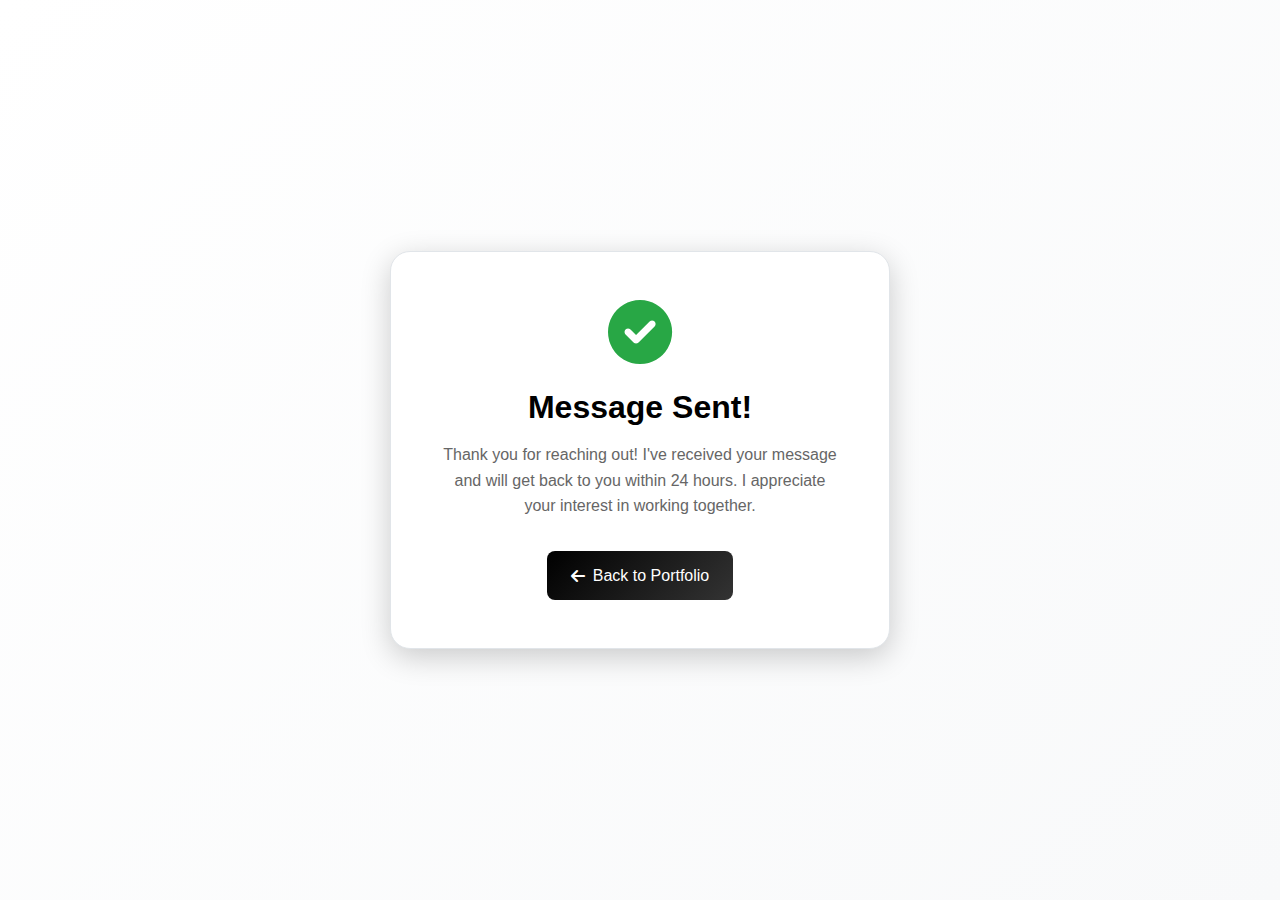
<file: thank-you.html>
<!DOCTYPE html>
<html lang="en">
<head>
    <meta charset="UTF-8">
    <meta name="viewport" content="width=device-width, initial-scale=1.0">
    <title>Thank You - Hirwa Munyaneza Jean Leon</title>
    <link rel="stylesheet" href="styles.css">
    <link href="https://cdnjs.cloudflare.com/ajax/libs/font-awesome/6.0.0/css/all.min.css" rel="stylesheet">
    <style>
        .thank-you-container {
            min-height: 100vh;
            display: flex;
            align-items: center;
            justify-content: center;
            background: linear-gradient(135deg, var(--background-primary) 0%, var(--background-secondary) 100%);
            padding: 2rem;
        }
        
        .thank-you-card {
            background: var(--background-primary);
            padding: 3rem;
            border-radius: 20px;
            box-shadow: var(--shadow-heavy);
            text-align: center;
            max-width: 500px;
            border: 1px solid var(--border-color);
        }
        
        .thank-you-icon {
            font-size: 4rem;
            color: #28a745;
            margin-bottom: 1.5rem;
        }
        
        .thank-you-title {
            font-size: 2rem;
            color: var(--text-primary);
            margin-bottom: 1rem;
        }
        
        .thank-you-message {
            color: var(--text-secondary);
            margin-bottom: 2rem;
            line-height: 1.6;
        }
        
        .back-button {
            display: inline-flex;
            align-items: center;
            gap: 0.5rem;
            padding: 12px 24px;
            background: var(--gradient-primary);
            color: var(--background-primary);
            text-decoration: none;
            border-radius: 8px;
            font-weight: 500;
            transition: var(--transition);
        }
        
        .back-button:hover {
            transform: translateY(-2px);
            box-shadow: var(--shadow-medium);
        }
    </style>
</head>
<body>
    <div class="thank-you-container">
        <div class="thank-you-card">
            <i class="fas fa-check-circle thank-you-icon"></i>
            <h1 class="thank-you-title">Message Sent!</h1>
            <p class="thank-you-message">
                Thank you for reaching out! I've received your message and will get back to you within 24 hours. 
                I appreciate your interest in working together.
            </p>
            <a href="index.html" class="back-button">
                <i class="fas fa-arrow-left"></i>
                Back to Portfolio
            </a>
        </div>
    </div>
    
    <script src="script.js"></script>
</body>
</html>
</file>
<file: styles.css>
/* CSS Variables for Theme */
:root {
    --primary-color: #000000;
    --secondary-color: #333333;
    --accent-color: #666666;
    --text-primary: #000000;
    --text-secondary: #666666;
    --text-muted: #999999;
    --background-primary: #ffffff;
    --background-secondary: #f8f9fa;
    --background-tertiary: #f1f3f4;
    --border-color: #e1e5e9;
    --shadow-light: 0 2px 10px rgba(0, 0, 0, 0.1);
    --shadow-medium: 0 4px 20px rgba(0, 0, 0, 0.15);
    --shadow-heavy: 0 8px 30px rgba(0, 0, 0, 0.2);
    --gradient-primary: linear-gradient(135deg, #000000 0%, #333333 100%);
    --transition: all 0.3s cubic-bezier(0.4, 0, 0.2, 1);
}

[data-theme="dark"] {
    --primary-color: #ffffff;
    --secondary-color: #e1e5e9;
    --accent-color: #b0b7c3;
    --text-primary: #ffffff;
    --text-secondary: #b0b7c3;
    --text-muted: #6c757d;
    --background-primary: #0d1117;
    --background-secondary: #161b22;
    --background-tertiary: #21262d;
    --border-color: #30363d;
    --shadow-light: 0 2px 10px rgba(0, 0, 0, 0.3);
    --shadow-medium: 0 4px 20px rgba(0, 0, 0, 0.4);
    --shadow-heavy: 0 8px 30px rgba(0, 0, 0, 0.5);
    --gradient-primary: linear-gradient(135deg, #ffffff 0%, #e1e5e9 100%);
}

/* Reset and Base Styles */
* {
    margin: 0;
    padding: 0;
    box-sizing: border-box;
}

html {
    scroll-behavior: smooth;
}

body {
    font-family: 'Inter', -apple-system, BlinkMacSystemFont, 'Segoe UI', Roboto, sans-serif;
    line-height: 1.6;
    color: var(--text-primary);
    background-color: var(--background-primary);
    transition: var(--transition);
}

.container {
    max-width: 1200px;
    margin: 0 auto;
    padding: 0 20px;
}

/* Typography */
h1, h2, h3, h4, h5, h6 {
    font-weight: 600;
    line-height: 1.2;
    margin-bottom: 1rem;
}

h1 { font-size: 3.5rem; }
h2 { font-size: 2.5rem; }
h3 { font-size: 1.75rem; }

p {
    margin-bottom: 1rem;
    color: var(--text-secondary);
}

/* Buttons */
.btn {
    display: inline-flex;
    align-items: center;
    gap: 0.5rem;
    padding: 12px 24px;
    border: none;
    border-radius: 8px;
    font-size: 1rem;
    font-weight: 500;
    text-decoration: none;
    cursor: pointer;
    transition: var(--transition);
    position: relative;
    overflow: hidden;
}

.btn-primary {
    background: var(--gradient-primary);
    color: var(--background-primary);
    box-shadow: var(--shadow-light);
}

.btn-primary:hover {
    transform: translateY(-2px);
    box-shadow: var(--shadow-medium);
}

.btn-secondary {
    background: transparent;
    color: var(--text-primary);
    border: 2px solid var(--border-color);
}

.btn-secondary:hover {
    background: var(--background-secondary);
    border-color: var(--primary-color);
}

/* Navigation */
.navbar {
    position: fixed;
    top: 0;
    width: 100%;
    background: rgba(255, 255, 255, 0.95);
    backdrop-filter: blur(10px);
    border-bottom: 1px solid var(--border-color);
    z-index: 1000;
    transition: var(--transition);
}

[data-theme="dark"] .navbar {
    background: rgba(13, 17, 23, 0.95);
}

.nav-container {
    max-width: 1200px;
    margin: 0 auto;
    padding: 0 20px;
    display: flex;
    justify-content: space-between;
    align-items: center;
    height: 70px;
}

.nav-logo a {
    font-size: 1.5rem;
    font-weight: 700;
    color: var(--text-primary);
    text-decoration: none;
}

.nav-menu {
    display: flex;
    align-items: center;
    gap: 2rem;
}

.nav-link {
    color: var(--text-secondary);
    text-decoration: none;
    font-weight: 500;
    transition: var(--transition);
    position: relative;
}

.nav-link:hover {
    color: var(--text-primary);
}

.nav-link::after {
    content: '';
    position: absolute;
    bottom: -5px;
    left: 0;
    width: 0;
    height: 2px;
    background: var(--primary-color);
    transition: var(--transition);
}

.nav-link:hover::after {
    width: 100%;
}

.theme-toggle {
    background: none;
    border: none;
    color: var(--text-primary);
    font-size: 1.2rem;
    cursor: pointer;
    padding: 8px;
    border-radius: 50%;
    transition: var(--transition);
}

.theme-toggle:hover {
    background: var(--background-secondary);
}

.hamburger {
    display: none;
    flex-direction: column;
    cursor: pointer;
}

.hamburger span {
    width: 25px;
    height: 3px;
    background: var(--text-primary);
    margin: 3px 0;
    transition: var(--transition);
}

/* Hero Section */
.hero {
    min-height: 100vh;
    display: flex;
    align-items: center;
    padding: 100px 0 50px;
    background: linear-gradient(135deg, var(--background-primary) 0%, var(--background-secondary) 100%);
}

.hero-container {
    max-width: 1200px;
    margin: 0 auto;
    padding: 0 20px;
    display: grid;
    grid-template-columns: 1fr 1fr;
    gap: 4rem;
    align-items: center;
}

.hero-title {
    font-size: 3.5rem;
    font-weight: 700;
    margin-bottom: 1rem;
    line-height: 1.1;
}

.highlight {
    background: var(--gradient-primary);
    -webkit-background-clip: text;
    -webkit-text-fill-color: transparent;
    background-clip: text;
}

.hero-subtitle {
    font-size: 1.5rem;
    color: var(--text-secondary);
    margin-bottom: 1.5rem;
    font-weight: 400;
}

.hero-description {
    font-size: 1.1rem;
    color: var(--text-secondary);
    margin-bottom: 2rem;
    line-height: 1.7;
}

.hero-buttons {
    display: flex;
    gap: 1rem;
    margin-bottom: 2rem;
}

.hero-social {
    display: flex;
    gap: 1rem;
}

.social-link {
    display: flex;
    align-items: center;
    justify-content: center;
    width: 50px;
    height: 50px;
    background: var(--background-secondary);
    color: var(--text-primary);
    border-radius: 50%;
    text-decoration: none;
    transition: var(--transition);
    box-shadow: var(--shadow-light);
}

.social-link:hover {
    transform: translateY(-3px);
    box-shadow: var(--shadow-medium);
    background: var(--primary-color);
    color: var(--background-primary);
}

.hero-image {
    display: flex;
    justify-content: center;
    align-items: center;
}

.hero-avatar {
    position: relative;
}

.profile-image {
    width: 300px;
    height: 300px;
    border-radius: 50%;
    object-fit: cover;
    object-position: center;
    box-shadow: var(--shadow-heavy);
    animation: float 6s ease-in-out infinite;
    border: 4px solid var(--background-primary);
    transition: var(--transition);
}

.profile-image:hover {
    transform: scale(1.05);
    box-shadow: var(--shadow-heavy), 0 0 0 4px var(--primary-color);
}

.avatar-placeholder {
    width: 300px;
    height: 300px;
    background: var(--gradient-primary);
    border-radius: 50%;
    display: flex;
    align-items: center;
    justify-content: center;
    font-size: 6rem;
    color: var(--background-primary);
    box-shadow: var(--shadow-heavy);
    animation: float 6s ease-in-out infinite;
}

@keyframes float {
    0%, 100% { transform: translateY(0px); }
    50% { transform: translateY(-20px); }
}

/* Section Styles */
section {
    padding: 80px 0;
}

.section-title {
    text-align: center;
    margin-bottom: 3rem;
    position: relative;
}

.section-title::after {
    content: '';
    position: absolute;
    bottom: -10px;
    left: 50%;
    transform: translateX(-50%);
    width: 60px;
    height: 4px;
    background: var(--gradient-primary);
    border-radius: 2px;
}

/* About Section */
.about {
    background: var(--background-secondary);
}

.about-content {
    display: grid;
    grid-template-columns: 2fr 1fr;
    gap: 4rem;
    align-items: center;
}

.about-description {
    font-size: 1.1rem;
    line-height: 1.8;
    margin-bottom: 2rem;
}

.about-stats {
    display: flex;
    gap: 2rem;
    margin-top: 2rem;
}

.stat {
    text-align: center;
}

.stat h3 {
    font-size: 2.5rem;
    font-weight: 700;
    color: var(--text-primary);
    margin-bottom: 0.5rem;
}

.stat p {
    color: var(--text-secondary);
    font-size: 0.9rem;
    margin: 0;
}

.about-card {
    background: var(--background-primary);
    padding: 2rem;
    border-radius: 16px;
    box-shadow: var(--shadow-light);
    border: 1px solid var(--border-color);
}

.about-card h3 {
    margin-bottom: 1rem;
    color: var(--text-primary);
}

.current-tech {
    display: flex;
    flex-wrap: wrap;
    gap: 0.5rem;
    margin-top: 1rem;
}

.tech-tag {
    background: var(--background-secondary);
    color: var(--text-primary);
    padding: 4px 12px;
    border-radius: 20px;
    font-size: 0.8rem;
    font-weight: 500;
    border: 1px solid var(--border-color);
}

/* Skills Section */
.skills-grid {
    display: grid;
    grid-template-columns: repeat(auto-fit, minmax(300px, 1fr));
    gap: 2rem;
}

.skill-category {
    background: var(--background-secondary);
    padding: 2rem;
    border-radius: 16px;
    box-shadow: var(--shadow-light);
    border: 1px solid var(--border-color);
    transition: var(--transition);
}

.skill-category:hover {
    transform: translateY(-5px);
    box-shadow: var(--shadow-medium);
}

.skill-category h3 {
    margin-bottom: 1.5rem;
    color: var(--text-primary);
}

.icon-skills {
    display: grid;
    grid-template-columns: repeat(auto-fit, minmax(100px, 1fr));
    gap: 1rem;
}

.icon-skill {
    display: flex;
    flex-direction: column;
    align-items: center;
    padding: 1rem;
    background: var(--background-primary);
    border-radius: 12px;
    border: 1px solid var(--border-color);
    transition: var(--transition);
    cursor: pointer;
}

.icon-skill:hover {
    transform: translateY(-5px);
    box-shadow: var(--shadow-medium);
    border-color: var(--primary-color);
}

.skill-icon {
    font-size: 2.5rem;
    margin-bottom: 0.5rem;
    color: var(--primary-color);
    transition: var(--transition);
}

.skill-name {
    font-size: 0.85rem;
    font-weight: 500;
    text-align: center;
    color: var(--text-primary);
}

/* Technology-specific colors */
.javascript .skill-icon { color: #F7DF1E; }
.python .skill-icon { color: #3776AB; }
.dart .skill-icon { color: #0175C2; }
.react .skill-icon { color: #61DAFB; }
.bootstrap .skill-icon { color: #7952B3; }
.flutter .skill-icon { color: #02569B; }
.django .skill-icon { color: #092E20; }
.tensorflow .skill-icon { color: #FF6F00; }
.numpy .skill-icon { color: #013243; }
.pandas .skill-icon { color: #150458; }
.postgresql .skill-icon { color: #336791; }
.mongodb .skill-icon { color: #47A248; }
.aws .skill-icon { color: #FF9900; }
.docker .skill-icon { color: #2496ED; }
.firebase .skill-icon { color: #FFCA28; }
.kubernetes .skill-icon { color: #326CE5; }
.git .skill-icon { color: #F05032; }
.vscode .skill-icon { color: #007ACC; }
.figma .skill-icon { color: #F24E1E; }
.godot .skill-icon { color: #478CBF; }

/* Legacy skill-tag styles for backward compatibility */
.skill-tags {
    display: flex;
    flex-wrap: wrap;
    gap: 0.75rem;
}

.skill-tag {
    background: var(--background-primary);
    color: var(--text-primary);
    padding: 8px 16px;
    border-radius: 25px;
    font-size: 0.9rem;
    font-weight: 500;
    border: 1px solid var(--border-color);
    transition: var(--transition);
}

.skill-tag:hover {
    background: var(--primary-color);
    color: var(--background-primary);
    transform: translateY(-2px);
}

/* Projects Section */
.projects {
    background: var(--background-secondary);
}

.projects-grid {
    display: flex;
    overflow-x: auto;
    gap: 2rem;
    padding: 10px 4px 30px 4px; /* Padding for hover effect and scrollbar */
    scroll-behavior: smooth;
    -webkit-overflow-scrolling: touch;
    scroll-snap-type: x mandatory;
}

/* Hide scrollbar for clean look but allow scrolling */
.projects-grid::-webkit-scrollbar {
    height: 6px;
}

.projects-grid::-webkit-scrollbar-track {
    background: transparent;
}

.projects-grid::-webkit-scrollbar-thumb {
    background: var(--border-color);
    border-radius: 10px;
}

.projects-grid::-webkit-scrollbar-thumb:hover {
    background: var(--text-secondary);
}

.project-card {
    background: var(--background-primary);
    border-radius: 20px;
    padding: 2rem;
    box-shadow: var(--shadow-light);
    border: 1px solid var(--border-color);
    transition: var(--transition);
    position: relative;
    overflow: hidden;
    min-width: 350px;
    max-width: 350px;
    flex: 0 0 auto;
    scroll-snap-align: center;
}

.project-card:hover {
    transform: translateY(-10px);
    box-shadow: var(--shadow-heavy);
}

.project-card.featured {
    border: 2px solid var(--primary-color);
    background: linear-gradient(135deg, var(--background-primary) 0%, var(--background-secondary) 100%);
}

.project-header {
    display: flex;
    justify-content: space-between;
    align-items: center;
    margin-bottom: 1.5rem;
}

.project-icon {
    width: 60px;
    height: 60px;
    background: var(--gradient-primary);
    border-radius: 16px;
    display: flex;
    align-items: center;
    justify-content: center;
    font-size: 1.5rem;
    color: var(--background-primary);
}

.project-status {
    background: var(--background-secondary);
    color: var(--text-primary);
    padding: 4px 12px;
    border-radius: 20px;
    font-size: 0.8rem;
    font-weight: 500;
    border: 1px solid var(--border-color);
}

.project-title {
    font-size: 1.5rem;
    margin-bottom: 1rem;
    color: var(--text-primary);
}

.project-description {
    color: var(--text-secondary);
    margin-bottom: 1.5rem;
    line-height: 1.6;
}

.project-features {
    margin-bottom: 1.5rem;
}

.project-features ul {
    list-style: none;
    padding: 0;
}

.project-features li {
    color: var(--text-secondary);
    margin-bottom: 0.5rem;
    padding-left: 1.5rem;
    position: relative;
}

.project-features li::before {
    content: '✓';
    position: absolute;
    left: 0;
    color: var(--primary-color);
    font-weight: 600;
}

.project-tech {
    display: flex;
    flex-wrap: wrap;
    gap: 0.5rem;
    margin-bottom: 1.5rem;
}

.project-links {
    display: flex;
    gap: 1rem;
}

.project-link {
    display: inline-flex;
    align-items: center;
    gap: 0.5rem;
    color: var(--text-primary);
    text-decoration: none;
    font-weight: 500;
    padding: 8px 16px;
    border: 1px solid var(--border-color);
    border-radius: 8px;
    transition: var(--transition);
}

.project-link:hover {
    background: var(--primary-color);
    color: var(--background-primary);
    border-color: var(--primary-color);
}

/* Contact Section */
.contact-content {
    display: grid;
    grid-template-columns: 1fr 1fr;
    gap: 4rem;
    align-items: start;
}

.contact-info h3 {
    margin-bottom: 1rem;
    color: var(--text-primary);
}

.contact-info p {
    margin-bottom: 2rem;
    line-height: 1.7;
}

.contact-details {
    display: flex;
    flex-direction: column;
    gap: 1rem;
}

.contact-item {
    display: flex;
    align-items: center;
    gap: 1rem;
    color: var(--text-secondary);
}

.contact-item i {
    width: 20px;
    color: var(--primary-color);
}

.contact-form {
    background: var(--background-secondary);
    padding: 2rem;
    border-radius: 16px;
    box-shadow: var(--shadow-light);
    border: 1px solid var(--border-color);
}

.form-group {
    margin-bottom: 1.5rem;
}

.form-group input,
.form-group textarea {
    width: 100%;
    padding: 12px 16px;
    border: 1px solid var(--border-color);
    border-radius: 8px;
    background: var(--background-primary);
    color: var(--text-primary);
    font-size: 1rem;
    transition: var(--transition);
}

.form-group input:focus,
.form-group textarea:focus {
    outline: none;
    border-color: var(--primary-color);
    box-shadow: 0 0 0 3px rgba(0, 0, 0, 0.1);
}

.form-group textarea {
    resize: vertical;
    min-height: 120px;
}

/* Footer */
.footer {
    background: var(--background-secondary);
    padding: 2rem 0;
    border-top: 1px solid var(--border-color);
}

.footer-content {
    display: flex;
    justify-content: space-between;
    align-items: center;
}

.footer-text p {
    color: var(--text-secondary);
    margin: 0;
}

.footer-social {
    display: flex;
    gap: 1rem;
}

/* Mobile Navigation Styles */
@media (max-width: 768px) {
    .hamburger {
        display: flex;
        z-index: 1001;
    }
    
    .nav-menu {
        position: fixed;
        top: 70px;
        left: -100%;
        width: 100%;
        height: calc(100vh - 70px);
        background: var(--background-primary);
        display: flex;
        flex-direction: column;
        justify-content: flex-start;
        align-items: center;
        padding: 2rem 0;
        transition: left 0.3s ease-in-out;
        border-top: 1px solid var(--border-color);
        z-index: 1000;
        overflow-y: auto;
        box-shadow: var(--shadow-medium);
    }
    
    .nav-menu.active {
        left: 0;
    }
    
    .nav-link {
        font-size: 1.2rem;
        padding: 1rem 2rem;
        width: 100%;
        text-align: center;
        border-bottom: 1px solid var(--border-color);
        margin: 0;
        display: block;
        color: var(--text-primary);
        text-decoration: none;
        transition: var(--transition);
    }
    
    .nav-link:hover {
        background: var(--background-secondary);
        color: var(--text-primary);
    }
    
    .nav-link:last-child {
        border-bottom: none;
    }
    
    .theme-toggle {
        margin-top: 2rem;
        font-size: 1.5rem;
        padding: 1rem;
        background: var(--background-secondary);
        border-radius: 50%;
    }
    
    /* Hamburger Animation */
    .hamburger.active span:nth-child(1) {
        transform: rotate(-45deg) translate(-5px, 6px);
    }
    
    .hamburger.active span:nth-child(2) {
        opacity: 0;
    }
    
    .hamburger.active span:nth-child(3) {
        transform: rotate(45deg) translate(-5px, -6px);
    }
    
    /* Mobile Layout Improvements */
    .hero {
        padding: 120px 0 50px;
        min-height: auto;
    }
    
    .hero-container {
        grid-template-columns: 1fr;
        text-align: center;
        gap: 2rem;
    }
    
    .hero-title {
        font-size: 2.2rem;
        line-height: 1.2;
    }
    
    .hero-subtitle {
        font-size: 1.1rem;
        margin-bottom: 1rem;
    }
    
    .hero-description {
        font-size: 1rem;
        margin-bottom: 1.5rem;
    }
    
    .hero-buttons {
        flex-direction: column;
        align-items: center;
        gap: 0.8rem;
    }
    
    .btn {
        width: 100%;
        max-width: 250px;
        justify-content: center;
    }
    
    .hero-social {
        justify-content: center;
        margin-top: 1rem;
    }
    
    .social-link {
        width: 45px;
        height: 45px;
    }
    
    .profile-image,
    .avatar-placeholder {
        width: 180px;
        height: 180px;
        font-size: 3.5rem;
    }
    
    /* Section Spacing */
    section {
        padding: 60px 0;
    }
    
    .section-title {
        font-size: 2rem;
        margin-bottom: 2rem;
    }
    
    /* About Section Mobile */
    .about-content {
        grid-template-columns: 1fr;
        gap: 2rem;
    }
    
    .about-stats {
        justify-content: center;
        gap: 1.5rem;
    }
    
    .stat h3 {
        font-size: 2rem;
    }
    
    .about-card {
        padding: 1.5rem;
        margin-top: 1rem;
    }
    
    /* Skills Mobile */
    .skills-grid {
        grid-template-columns: 1fr;
        gap: 1.5rem;
    }
    
    .skill-category {
        padding: 1.5rem;
    }
    
    .skill-category h3 {
        font-size: 1.3rem;
        margin-bottom: 1rem;
    }
    
    .icon-skills {
        grid-template-columns: repeat(auto-fit, minmax(80px, 1fr));
        gap: 0.8rem;
    }
    
    .icon-skill {
        padding: 0.8rem;
    }
    
    .skill-icon {
        font-size: 2rem;
        margin-bottom: 0.4rem;
    }
    
    .skill-name {
        font-size: 0.75rem;
    }
    
    .skill-tag {
        font-size: 0.8rem;
        padding: 6px 12px;
    }
    
    /* Projects Mobile */
    .projects-grid {
        grid-template-columns: 1fr;
        gap: 1.5rem;
    }
    
    .project-card {
        padding: 1.5rem;
    }
    
    .project-title {
        font-size: 1.3rem;
    }
    
    .project-features ul {
        font-size: 0.9rem;
    }
    
    .project-links {
        flex-direction: column;
        gap: 0.8rem;
    }
    
    .project-link {
        justify-content: center;
        padding: 12px 16px;
    }
    
    /* Contact Mobile */
    .contact-content {
        grid-template-columns: 1fr;
        gap: 2rem;
    }
    
    .contact-form {
        padding: 1.5rem;
    }
    
    .form-group input,
    .form-group textarea {
        font-size: 16px; /* Prevents zoom on iOS */
    }
    
    /* Footer Mobile */
    .footer-content {
        flex-direction: column;
        gap: 1rem;
        text-align: center;
    }
    
    .footer-social {
        justify-content: center;
    }
}

@media (max-width: 480px) {
    .container {
        padding: 0 15px;
    }
    
    .nav-container {
        padding: 0 15px;
    }
    
    .hero {
        padding: 100px 0 40px;
    }
    
    .hero-title {
        font-size: 1.8rem;
        margin-bottom: 0.8rem;
    }
    
    .hero-subtitle {
        font-size: 1rem;
        margin-bottom: 1rem;
    }
    
    .hero-description {
        font-size: 0.9rem;
        margin-bottom: 1.2rem;
    }
    
    .profile-image,
    .avatar-placeholder {
        width: 150px;
        height: 150px;
        font-size: 3rem;
    }
    
    .social-link {
        width: 40px;
        height: 40px;
        font-size: 0.9rem;
    }
    
    section {
        padding: 50px 0;
    }
    
    .section-title {
        font-size: 1.8rem;
        margin-bottom: 1.5rem;
    }
    
    .about-stats {
        flex-direction: column;
        gap: 1rem;
    }
    
    .stat h3 {
        font-size: 1.8rem;
    }
    
    .skill-category,
    .project-card,
    .about-card,
    .contact-form {
        padding: 1.2rem;
    }
    
    .skill-category h3,
    .project-title {
        font-size: 1.2rem;
    }
    
    .icon-skills {
        grid-template-columns: repeat(auto-fit, minmax(70px, 1fr));
        gap: 0.6rem;
    }
    
    .icon-skill {
        padding: 0.6rem;
    }
    
    .skill-icon {
        font-size: 1.8rem;
        margin-bottom: 0.3rem;
    }
    
    .skill-name {
        font-size: 0.7rem;
    }
    
    .project-icon {
        width: 50px;
        height: 50px;
        font-size: 1.2rem;
    }
    
    .project-features li {
        font-size: 0.85rem;
        margin-bottom: 0.4rem;
    }
    
    .tech-tag,
    .skill-tag {
        font-size: 0.75rem;
        padding: 4px 10px;
    }
    
    .btn {
        padding: 10px 20px;
        font-size: 0.9rem;
    }
    
    .contact-item {
        font-size: 0.9rem;
    }
    
    .form-group input,
    .form-group textarea {
        padding: 10px 14px;
        font-size: 16px;
    }
}
</file>
